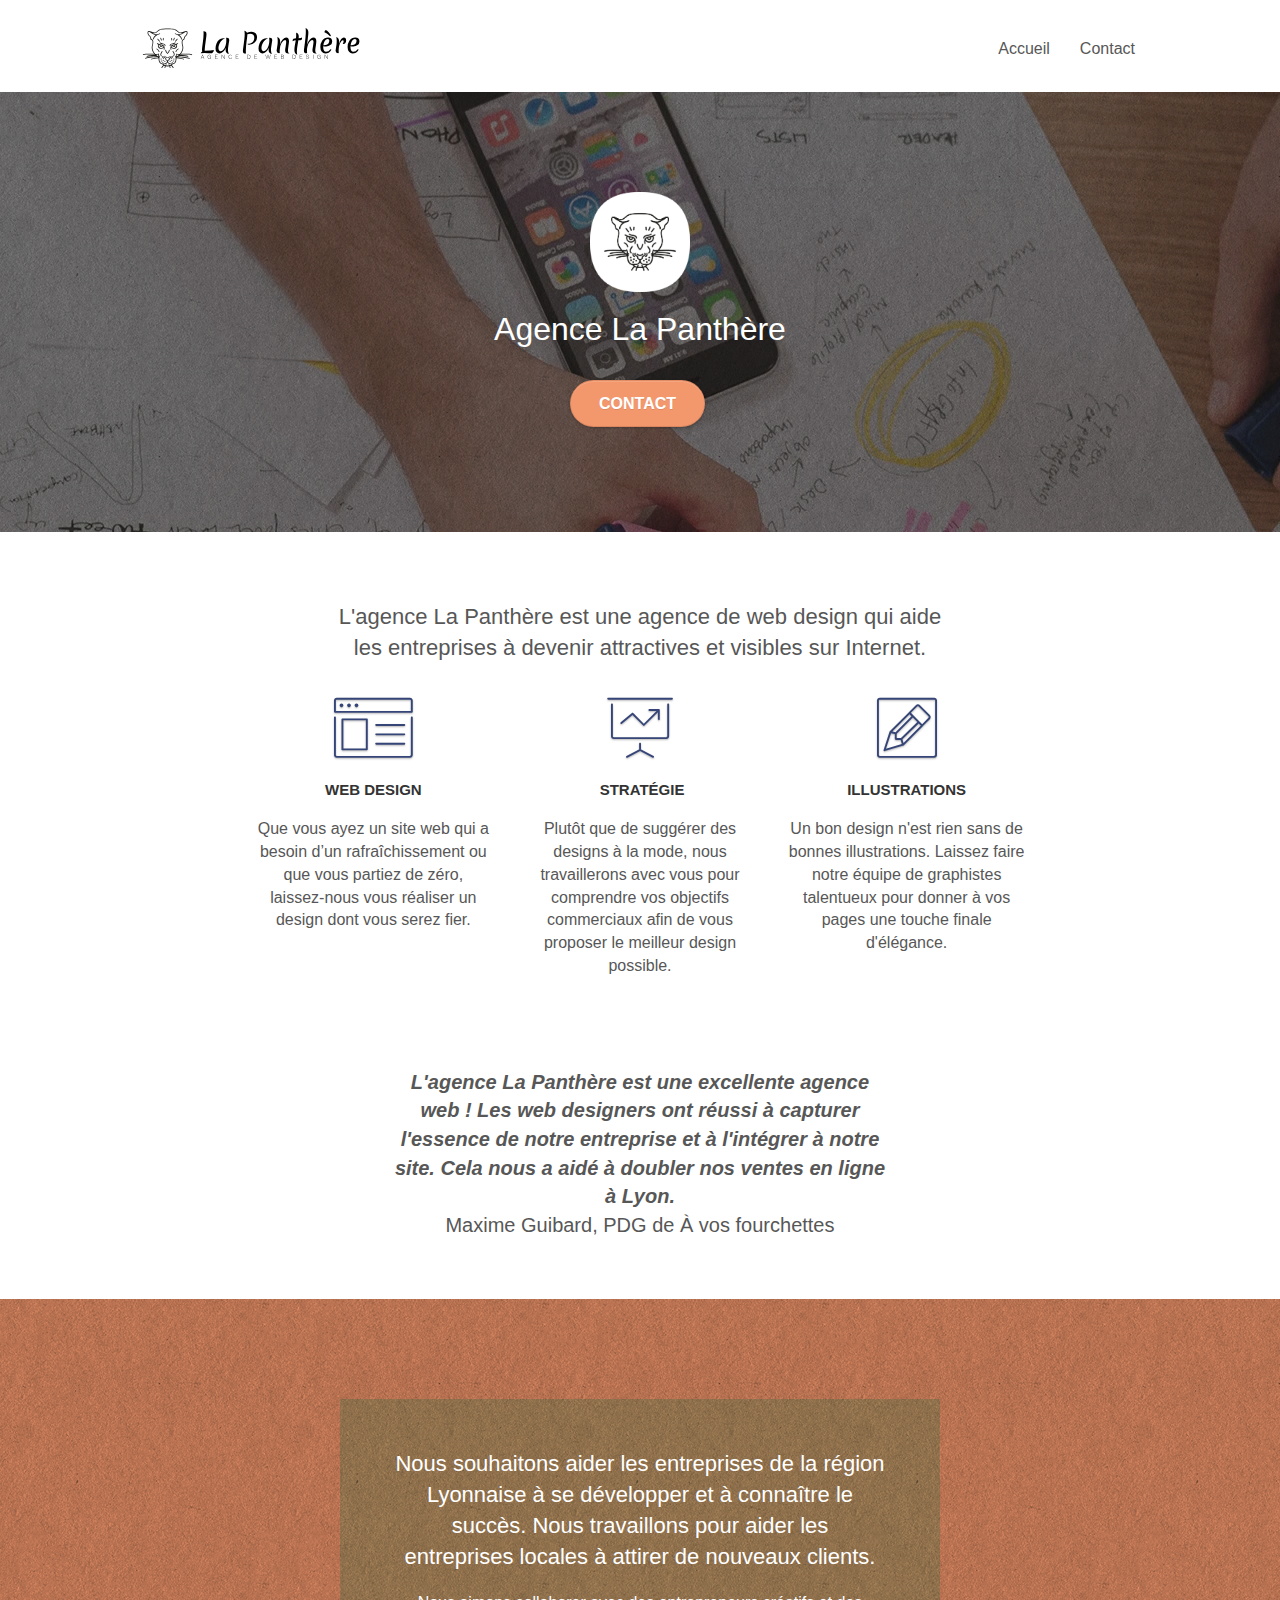
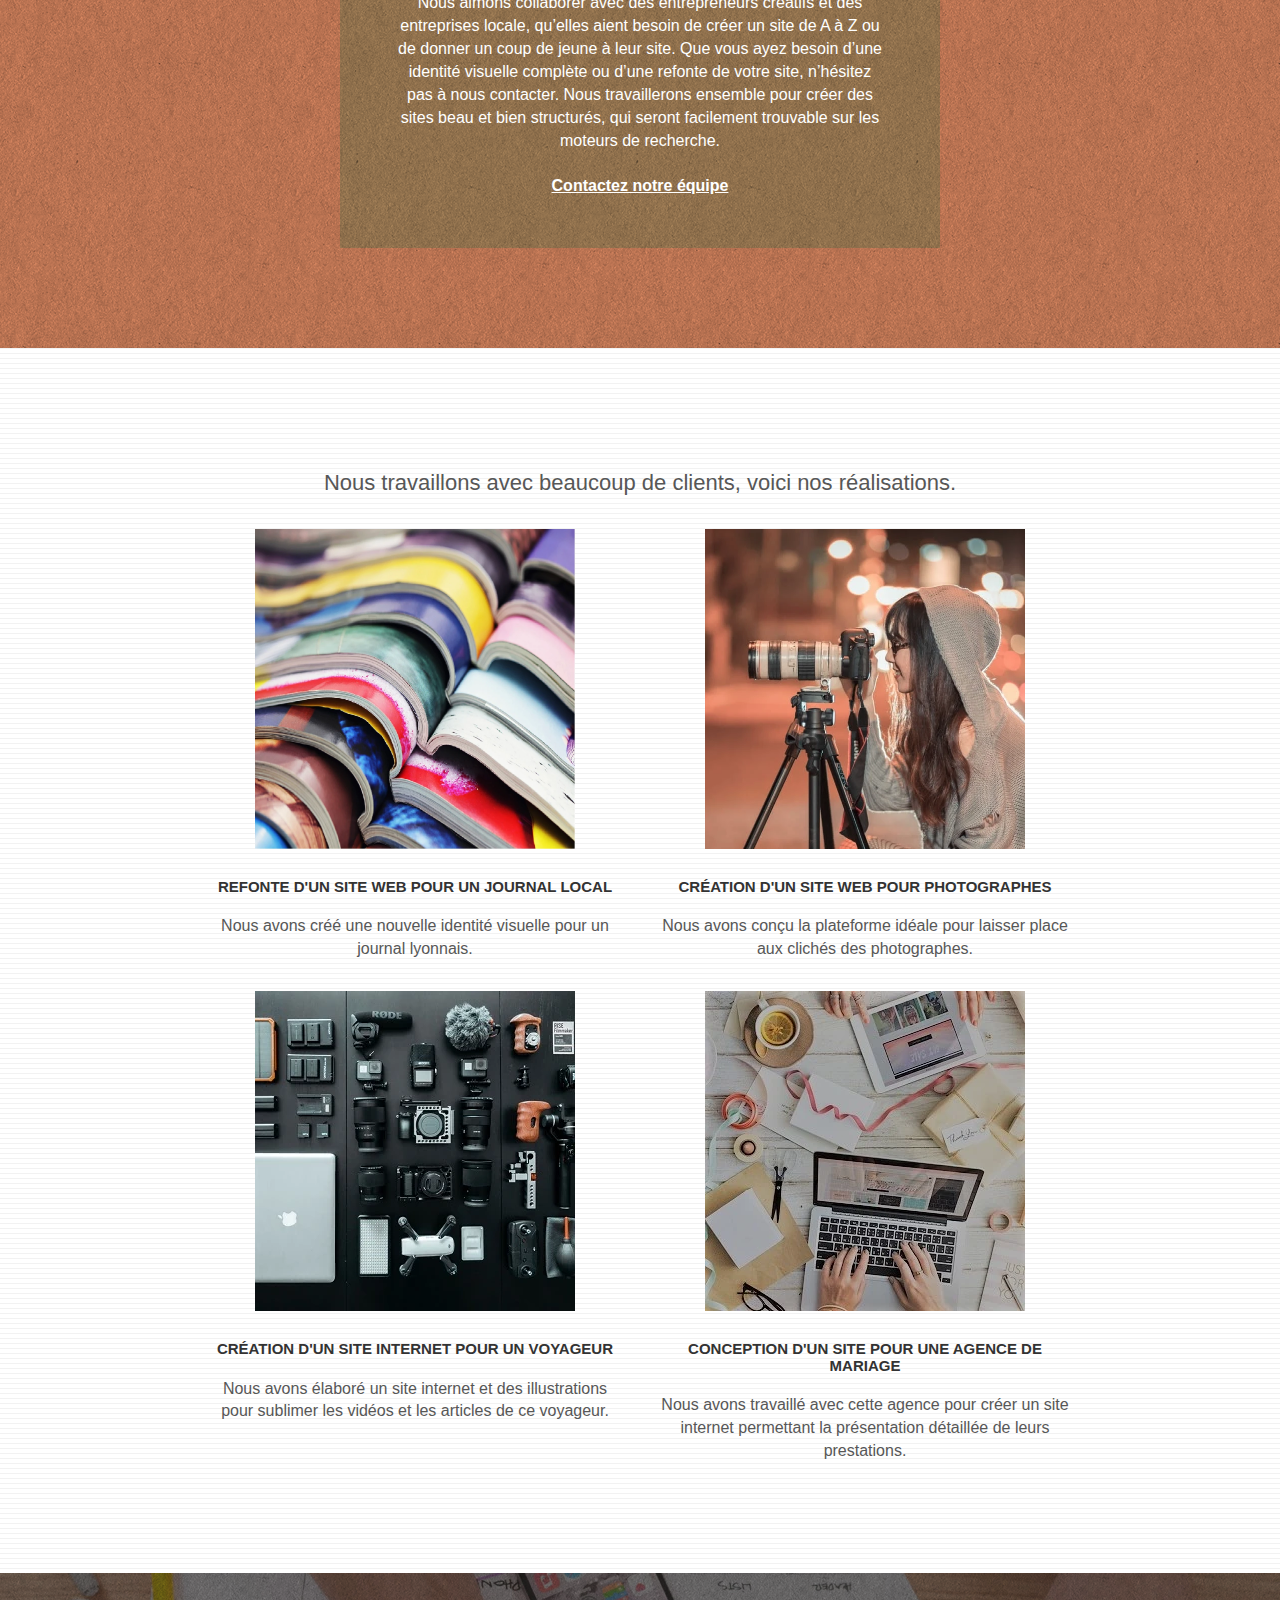
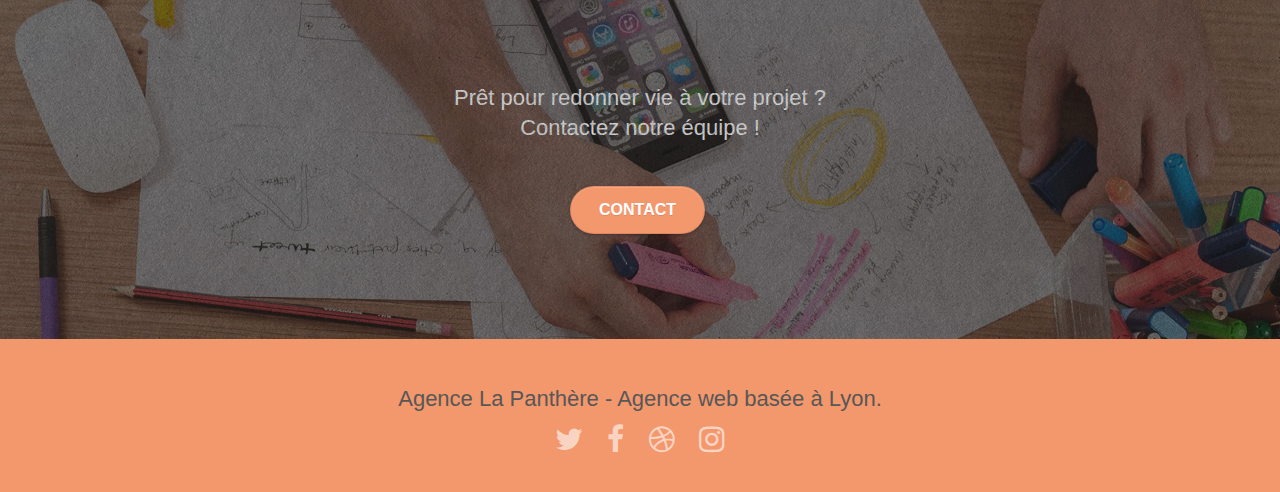
<file: fixed/index.html>
<!doctype html>
<html lang="fr">
<head>
	<meta charset="utf-8">
	<meta name="keywords" content="seo, site web, site internet, agence design lyon, illustration, strategie web">
	<meta name="description" content="L'agence La Panth&egrave;re est une agence de web design qui aide les entreprises &agrave; devenir attractives et visibles sur Internet.">
	<meta name="viewport" content="width=device-width, initial-scale=1.0, viewport-fit=cover">
	<link rel="shortcut icon" type="image/png" href="favicon.webp">

	<link rel="stylesheet" type="text/css" href="./css/bootstrap.css">
	<link rel="stylesheet" type="text/css" href="style.css">
	<link rel="stylesheet" type="text/css" href="./css/font-awesome.css">
	<link rel="stylesheet" type="text/css" href="./css/et-line.css">
	

	<script src="./js/jquery-2.1.0.js"></script>
	<script src="./js/bootstrap.js"></script>
	<script src="./js/blocs.js"></script>
	<script src="./js/jquery.touchSwipe.js" defer></script>
	<script src="./js/gmaps.js"></script>

	<title>La Panth&egrave;re</title>


	<!-- Analytics -->
	<!-- Analytics END -->

</head>
<body>
	<!-- Principal conteneur -->
	<div class="page-container">

		<!-- bloc-0 -->
		<div class="bloc bgc-white l-bloc " id="bloc-0">
			<div class="container bloc-sm">

				<nav class="navbar row">
					<div class="navbar-header">
						<a class="navbar-brand" href="index.html"><img id="nav_logo" src="img/agence-la-panthere-monochrome.svg" alt="Logo La Panthere"></a>
						<button id="nav-toggle" type="button" class="ui-navbar-toggle navbar-toggle" data-toggle="collapse" data-target=".navbar-1">
							<span class="sr-only">Toggle navigation</span><span class="icon-bar"></span><span class="icon-bar"></span><span class="icon-bar"></span>
						</button>
					</div>
					<div class="collapse navbar-collapse navbar-1 special-dropdown-nav">
						<ul class="site-navigation nav navbar-nav">
							<li>
								<a href="index.html">Accueil</a>
							</li>
							<li>
								<a href="contact.html">Contact</a>
							</li>
						</ul>
					</div>
				</nav>
			</div>
		</div>
		<!-- bloc-0 END -->

		<!-- bloc-1-presentation -->
		<div class="bloc bgc-dark-slate-blue bg-banniere d-bloc bg-t-edge bloc-bg-texture texture-paper b-parallax" id="bloc-1-hero">
			<div class="container bloc-lg">
				<div class="row tight-width-whitespace">
					<div class="col-sm-12">
						<img src="img/logo.webp" class="center-block image-resize-mode" id="logo_index" alt="Agence La Panthère, agence web paris, création logo paris" />
						<h1 class="text-center hero-bloc-text tc-white ">
							Agence La Panthère
						</h1>
						<div class="text-center">
							<a href="contact.html" class="btn btn-lg btn-clean btn-rd cta-hero btn-atomic-tangerine" id="cta-hero">Contact</a>
						</div>
					</div>
				</div>
			</div>
		</div>
		<!-- bloc-1-presentation END -->

		<!-- bloc-2-services -->
		<div class="bloc bgc-white l-bloc" id="bloc-2-services">
			<div class="container bloc-md">
				<div class="row">
					<div class="col-sm-12 text-center">
						<h2 id="main_description">L'agence La Panth&egrave;re est une agence de web design qui aide les entreprises &agrave; devenir attractives et visibles sur Internet.</h2>
					</div>
				</div>
				<div class="row voffset-lg med-width-whitespace">
					<div class="col-sm-4">
						<div class="text-center">
							<span class="et-icon-browser sm-shadow icon-dark-slate-blue icons icon-lg"></span>
						</div>
						<h3 class="mg-md text-center">
							Web design
						</h3>
						<p class="text-center ">
							Que vous ayez un site web qui a besoin d&rsquo;un rafraîchissement ou que vous partiez de zéro, laissez-nous vous réaliser un design dont vous serez fier.
						</p>
					</div>
					<div class="col-sm-4">
						<div class="text-center">
							<span class="et-icon-presentation sm-shadow icon-dark-slate-blue icons icon-lg"></span>
						</div>
						<h3 class="mg-md text-center">
							&nbsp;Stratégie
						</h3>
						<p class="text-center ">
							Plutôt que de suggérer des designs à la mode, nous travaillerons avec vous pour comprendre vos objectifs commerciaux afin de vous proposer le meilleur design possible.<br>
						</p>
					</div>
					<div class="col-sm-4">
						<div class="text-center">
							<span class="et-icon-edit sm-shadow icon-dark-slate-blue icons icon-lg"></span>
						</div>
						<h3 class="mg-md text-center">
							Illustrations
						</h3>
						<p class="text-center ">
							Un bon design n'est rien sans de bonnes illustrations. Laissez faire notre équipe de graphistes talentueux pour donner à vos pages une touche finale d'élégance.
						</p>
					</div>
				</div>
				<div class="row voffset-lg voffset">
					<div class="col-xs-12 col-md-8 col-md-offset-2 text-center">
						<p class="big_quote">L'agence La Panth&egrave;re est une excellente agence web ! Les web designers ont r&eacute;ussi &agrave; capturer l'essence de notre entreprise et &agrave; l'int&eacute;grer &agrave; notre site. Cela nous a aid&eacute; &agrave; doubler nos ventes en ligne &agrave; Lyon. <span class="big_quote_author">Maxime Guibard, PDG de &Agrave; vos fourchettes</span></p>

					</div>
				</div>
			</div>
		</div>
		<!-- bloc-2-services END -->

		<!-- bloc-3-what-i-do -->
		<div class="bloc tc-white bgc-atomic-tangerine bg-presentation d-bloc bloc-bg-texture texture-paper b-parallax" id="bloc-3-what-i-do">
			<div class="container bloc-lg">
				<div class="row tight-width-whitespace black-background">
					<div class="col-sm-12">
						<h2 class="mg-md text-center tc-white">
							Nous souhaitons aider les entreprises de la région Lyonnaise à se développer et à connaître le succès. Nous travaillons pour aider les entreprises locales à attirer de nouveaux clients.<br>
						</h2>
						<p class="text-center white">
							Nous aimons collaborer avec des entrepreneurs créatifs et des entreprises locale, qu’elles aient besoin de créer un site de A à Z ou de donner un coup de jeune à leur site. Que vous ayez besoin d’une identité visuelle complète ou d’une refonte de votre site, n’hésitez pas à nous contacter. Nous travaillerons ensemble pour créer des sites beau et bien structurés, qui seront facilement trouvable sur les moteurs de recherche. <br><br><a class="ltc-white bold-link" href="contact.html">Contactez notre équipe</a><br>
						</p>
					</div>
				</div>
			</div>
		</div>
		<!-- bloc-3-what-i-do END -->

		<!-- bloc-4-portfolio -->
		<div class="bloc bgc-white bg-lines-h2-bg bg-repeat l-bloc" id="bloc-4-portfolio">
			<div class="container bloc-lg">
				<div class="row">
					<div class="col-sm-12 text-center">
						<h2 class="big_description">Nous travaillons avec beaucoup de clients, voici nos r&eacute;alisations.</h2>
					</div>
				</div>
				<div class="row tight-width-whitespace portfolio-row">
					<div class="col-sm-6">
						<a href="#" data-lightbox="img/1.webp" data-gallery-id="gallery-1" data-caption="Refonte d'un site web pour un journal local" data-frame="snapshot-lb"><img src="img/1.webp" alt="Refonte site web journal" class=" portfolio-thumb" /></a>
						<h3 class="mg-md text-center">
							Refonte d'un site web pour un journal local
						</h3>
						<p class="text-center">
							Nous avons créé une nouvelle identité visuelle pour un journal lyonnais.
						</p>
					</div>
					<div class="col-sm-6">
						<a href="#" data-lightbox="img/2.webp" data-gallery-id="gallery-1" data-caption="Création d'un site web pour photographes" data-frame="snapshot-lb"><img src="img/2.webp" class=" portfolio-thumb" alt="Création d'un site web pour photographes" /></a>
						<h3 class="mg-md text-center">
							Création d'un site web pour photographes
						</h3>
						<p class="text-center">
							Nous avons conçu la plateforme idéale pour laisser place aux clichés des photographes.
						</p>
					</div>
				</div>
				<div class="row tight-width-whitespace portfolio-row">
					<div class="col-sm-6">
						<a href="#" data-lightbox="img/3.webp" data-gallery-id="gallery-1" data-caption="Création d'un site internet pour un voyageur" data-frame="snapshot-lb"><img src="img/3.webp" class=" portfolio-thumb" alt="Création d'un site web pour voyageur"/></a>
						<h3 class="mg-md text-center">
							Création d'un site internet pour un voyageur
						</h3>
						<p class="text-center">
							Nous avons élaboré un site internet et des illustrations pour sublimer les vidéos et les articles de ce voyageur.
						</p>
					</div>
					<div class="col-sm-6">
						<a href="#" data-lightbox="img/4.webp" data-gallery-id="gallery-1" data-caption="Conception d'un site pour une agence de mariage" data-frame="snapshot-lb"><img src="img/4.webp" class=" portfolio-thumb" alt="Création d'un site web pour agence de mariage" /></a>
						<h3 class="mg-md text-center">
							Conception d'un site pour une agence de mariage
						</h3>
						<p class="text-center">
							Nous avons travaillé avec cette agence pour créer un site internet permettant la présentation détaillée de leurs prestations.
						</p>
					</div>
				</div>
			</div>
		</div>
		<!-- bloc-4-portfolio END -->

		<!-- bloc-5-cta -->
		<div class="bloc bgc-dark-slate-blue bg-banniere d-bloc bloc-bg-texture texture-paper" id="bloc-5-cta">
			<div class="container bloc-lg">
				<div class="row">
					<h2 class="mg-md text-center tc-white">
						Prêt pour redonner vie à votre projet ?<br>Contactez notre équipe !
					</h2>
					<div class="col-sm-12 text-center">
						<a href="contact.html" class="btn btn-atomic-tangerine btn-clean btn-rd btn-lg cta-hero">Contact</a>
					</div>
				</div>
			</div>
		</div>
		<!-- bloc-5-cta END -->


		<footer class="bgc-atomic-tangerine">
			<h2>Agence La Panthère - Agence web basée à Lyon.</h2>
			<p>

				<a class="social" href="index.html"><span class="fa fa-twitter icon-md"></span></a>
				<a class="social" href="index.html"><span class="fa fa-facebook icon-md"></span></a>
				<a class="social" href="index.html"><span class="fa fa-dribbble icon-md"></span></a>
				<a class="social" href="index.html"><span class="fa fa-instagram icon-md"></span></a>
			</p>
		</footer>

	</div>
	<!-- Principal conteneur END -->


</body>
</html>
</file>
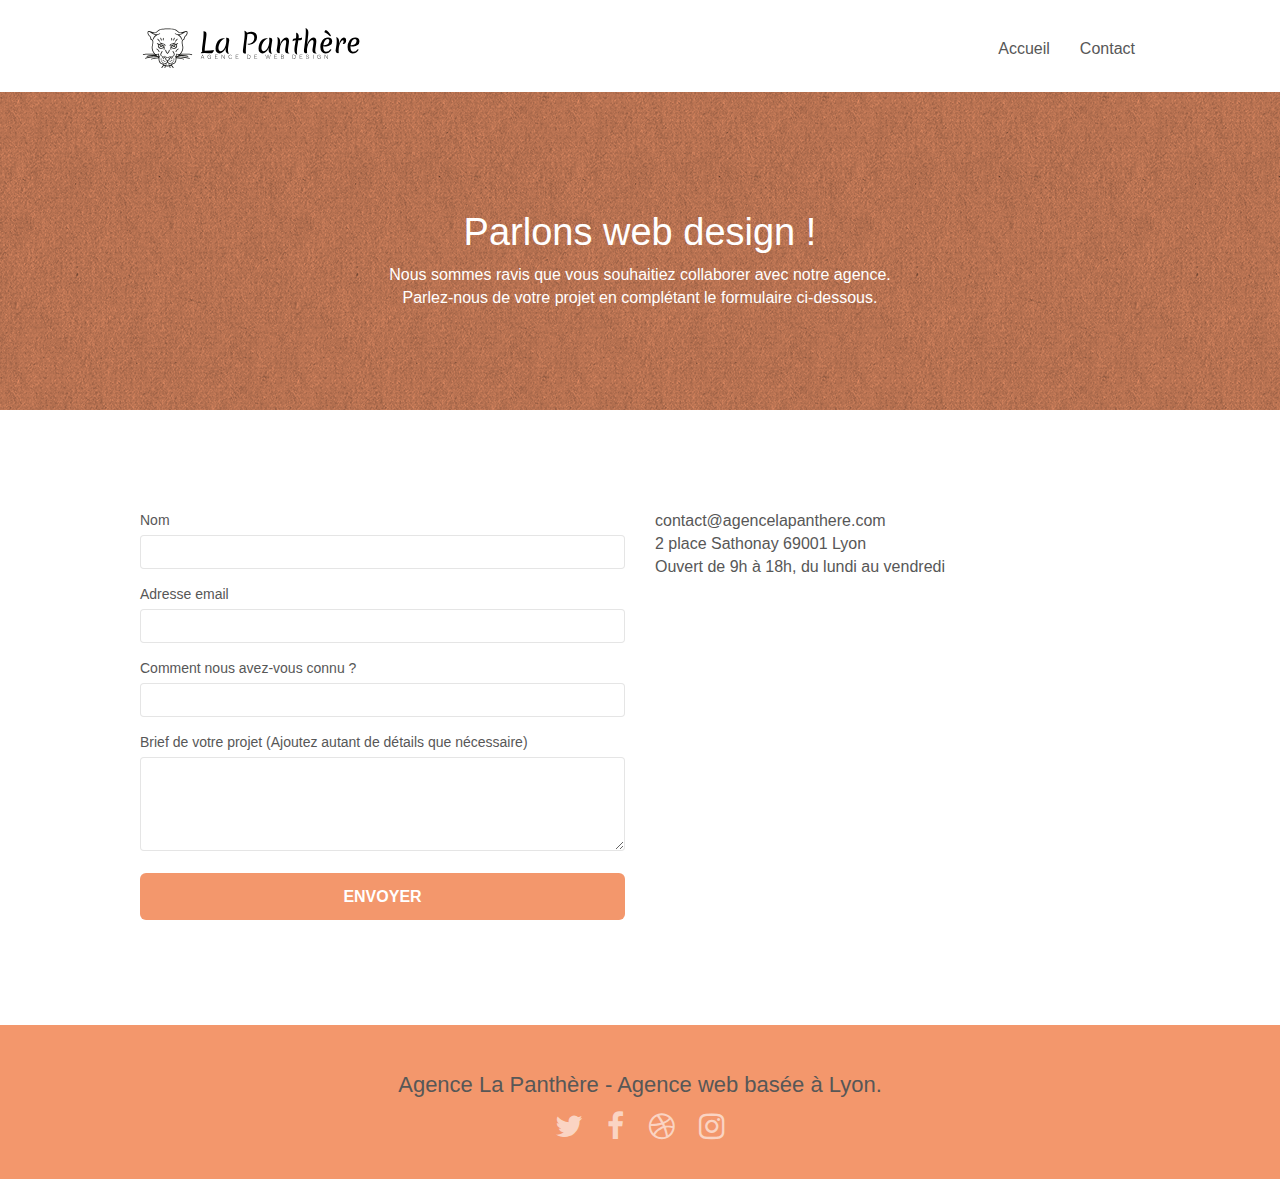
<file: fixed/contact.html>
<!doctype html>
<html lang="fr">
<head>
    <meta charset="utf-8">
    <meta name="keywords" content="seo, site web, site internet, agence design lyon, illustration, strategie web">
    <meta name="description" content="L'agence La Panth&egrave;re est une agence de web design qui aide les entreprises &agrave; devenir attractives et visibles sur Internet.">
    <meta name="viewport" content="width=device-width, initial-scale=1.0, viewport-fit=cover">
    <link rel="shortcut icon" type="image/png" href="favicon.webp">
    
	<link rel="stylesheet" type="text/css" href="./css/bootstrap.css">
	<link rel="stylesheet" type="text/css" href="style.css">
	<link rel="stylesheet" type="text/css" href="./css/font-awesome.css">
	<link rel="stylesheet" type="text/css" href="./css/et-line.css">
	
    
	<script src="./js/jquery-2.1.0.js"></script>
	<script src="./js/bootstrap.js"></script>
	<script src="./js/blocs.js"></script>
	<script src="./js/jqBootstrapValidation.js"></script>
	<script src="./js/formHandler.js"></script>
    <title>Contact - La Panth&egrave;re</title>

    
<!-- Analytics -->
 
<!-- Analytics END -->
    
</head>
<body>
<!-- Principal conteneur -->
<div class="page-container">
    
<!-- bloc-0 -->
<div class="bloc bgc-white l-bloc " id="bloc-0">
	<div class="container bloc-sm">
		<nav class="navbar row">
			<div class="navbar-header">
				<a class="navbar-brand" href="index.html"><img id="nav_logo" src="img/agence-la-panthere-monochrome.svg" alt="Logo La Panthere"></a>
				<button id="nav-toggle" type="button" class="ui-navbar-toggle navbar-toggle" data-toggle="collapse" data-target=".navbar-1">
					<span class="sr-only">Toggle navigation</span><span class="icon-bar"></span><span class="icon-bar"></span><span class="icon-bar"></span>
				</button>
			</div>
			<div class="collapse navbar-collapse navbar-1 special-dropdown-nav">
				<ul class="site-navigation nav navbar-nav">
					<li>
						<a href="index.html">Accueil</a>
					</li>
					<li>
						<a href="page2.html">Contact</a>
					</li>
				</ul>
			</div>
		</nav>
	</div>
</div>
<!-- bloc-0 END -->

<!-- bloc-6 -->
<div class="bloc bg-dots-bg bg-repeat bgc-atomic-tangerine d-bloc bloc-bg-texture texture-paper" id="bloc-6">
	<div class="container bloc-lg">
		<div class="row">
			<div class="col-sm-12">
				<h1 class="text-center hero-bloc-text tc-white">
					Parlons web design !
				</h1>
				<p class="text-center mg-lg tc-white tight-width-whitespace">
					Nous sommes ravis que vous souhaitiez collaborer avec notre agence.<br>
					Parlez-nous de votre projet en complétant le formulaire ci-dessous.
				</p>
			</div>
		</div>
	</div>
</div>
<!-- bloc-6 END -->

<!-- bloc-7 -->
<div class="bloc bgc-white l-bloc" id="bloc-7">
	<div class="container bloc-lg">
		<div class="row">
			<div class="col-sm-6">
				<form id="form_1" novalidate success-msg="Your message has been sent." fail-msg="Sorry it seems that our mail server is not responding, Sorry for the inconvenience!">
					<div class="form-group">
						<label for="name">
							Nom
						</label>
						<input id="name" class="form-control" required />
					</div>
					<div class="form-group">
						<label for="email">
							Adresse email
						</label>
						<input id="email" class="form-control" type="email" required />
					</div>
					<div class="form-group">
						<label for="input_504">
							Comment nous avez-vous connu ?
						</label>
						<input class="form-control" required id="input_504" />
					</div>
					<div class="form-group">
						<label for="message">
							Brief de votre projet (Ajoutez autant de détails que nécessaire)<br>
						</label><textarea id="message" class="form-control" rows="4" cols="50" required></textarea>
					</div> 
					<button class="bloc-button btn btn-lg btn-block cta-hero btn-atomic-tangerine" type="submit">
						Envoyer
					</button>
				</form>
			</div>
			<div class="col-sm-6">
				<p>
					contact@agencelapanthere.com<br>2 place Sathonay 69001 Lyon<br>Ouvert de 9h à 18h, du lundi au vendredi<br>
				</p>
			</div>
		</div>
	</div>
</div>
<!-- bloc-7 END -->

<!-- ScrollToTop Button -->
<a class="bloc-button btn btn-d scrollToTop" onclick="scrollToTarget('1')"><span class="fa fa-chevron-up"></span></a>
<!-- ScrollToTop Button END-->


<footer class="bgc-atomic-tangerine">
	<h2>Agence La Panthère - Agence web basée à Lyon.</h2>
	<p>
		<a class="social" href="https://twitter.com/404"><span class="fa fa-twitter icon-md"></span></a>
		<a class="social" href="https://facebook.com/404"><span class="fa fa-facebook icon-md"></span></a>
		<a class="social" href="https://dribble.com/404"><span class="fa fa-dribbble icon-md"></span></a>
		<a class="social" href="https://instagram.com/404"><span class="fa fa-instagram icon-md"></span></a>
	</p>
</footer>
</div>
<!-- Principal conteneur END -->
    

</body>
</html>
</file>
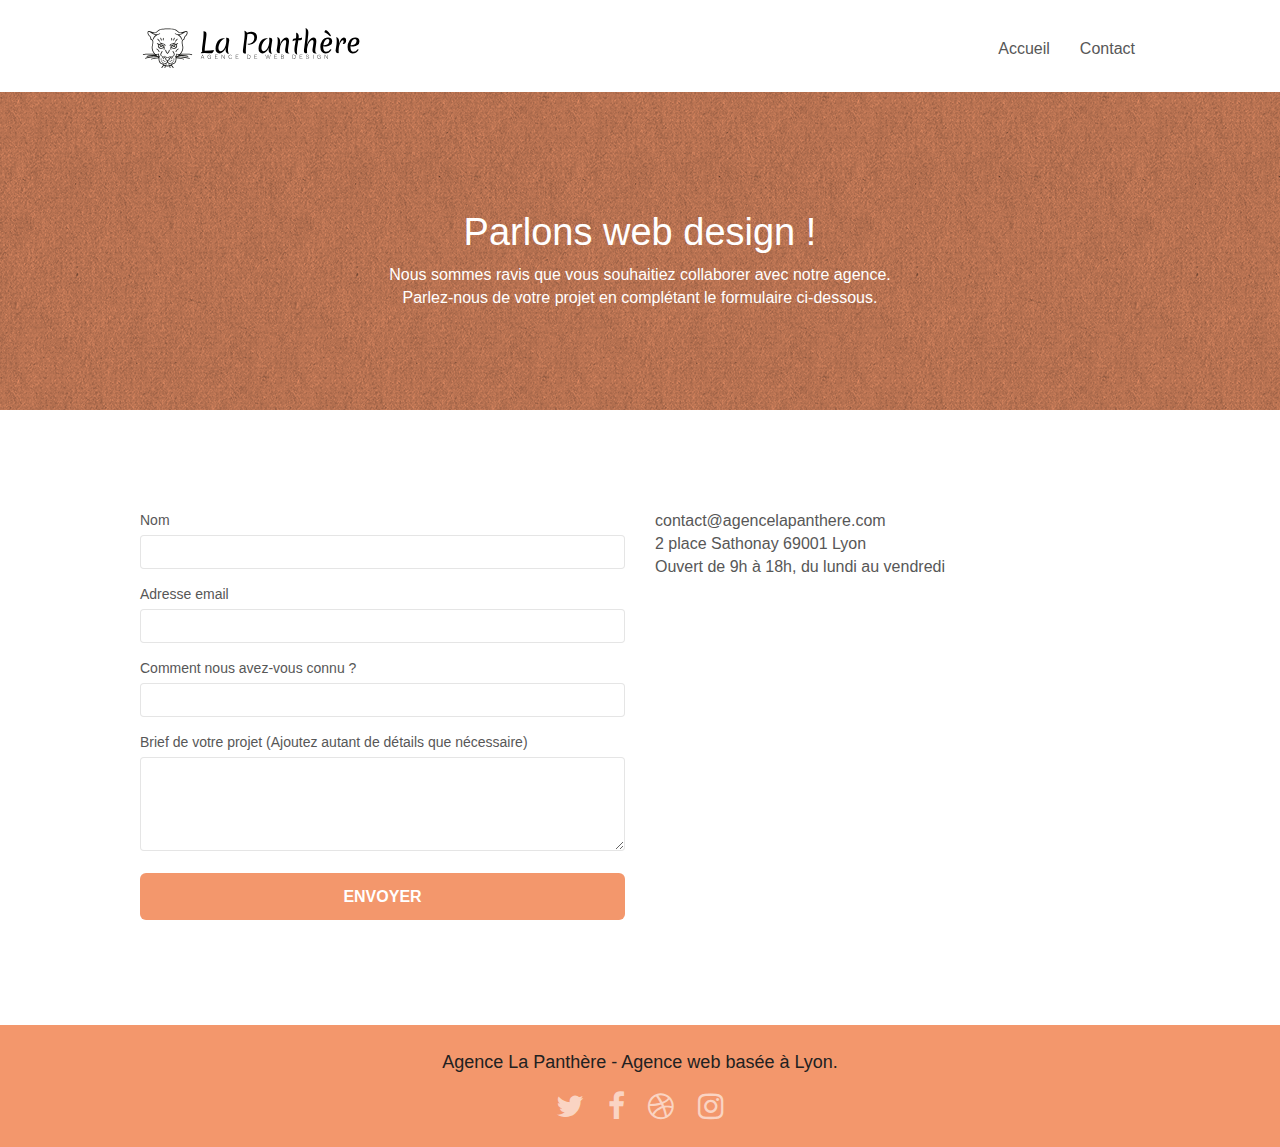
<file: fixed/page2.html>
<!doctype html>
<html lang="fr">
<head>
    <meta charset="utf-8">
    <meta name="keywords" content="">
    <meta name="description" content="">
    <meta name="viewport" content="width=device-width, initial-scale=1.0, viewport-fit=cover">
    <link rel="shortcut icon" type="image/png" href="favicon.jpg">
    
	<link rel="stylesheet" type="text/css" href="./css/bootstrap.css">
	<link rel="stylesheet" type="text/css" href="style.css">
	<link rel="stylesheet" type="text/css" href="./css/font-awesome.css">
	<link rel="stylesheet" type="text/css" href="./css/et-line.css">
	
    
	<script src="./js/jquery-2.1.0.js"></script>
	<script src="./js/bootstrap.js"></script>
	<script src="./js/blocs.js"></script>
	<script src="./js/jqBootstrapValidation.js"></script>
	<script src="./js/formHandler.js"></script>
    <title>Contact - La Panth&egrave;re</title>

    
<!-- Analytics -->
 
<!-- Analytics END -->
    
</head>
<body>
<!-- Principal conteneur -->
<div class="page-container">
    
<!-- bloc-0 -->
<div class="bloc bgc-white l-bloc " id="bloc-0">
	<div class="container bloc-sm">
		<nav class="navbar row">
			<div class="navbar-header">
				<a class="navbar-brand" href="index.html"><img id="nav_logo" src="img/agence-la-panthere-monochrome.svg" alt="Logo La Panthere"></a>
				<button id="nav-toggle" type="button" class="ui-navbar-toggle navbar-toggle" data-toggle="collapse" data-target=".navbar-1">
					<span class="sr-only">Toggle navigation</span><span class="icon-bar"></span><span class="icon-bar"></span><span class="icon-bar"></span>
				</button>
			</div>
			<div class="collapse navbar-collapse navbar-1 special-dropdown-nav">
				<ul class="site-navigation nav navbar-nav">
					<li>
						<a href="index.html">Accueil</a>
					</li>
					<li>
						<a href="page2.html">Contact</a>
					</li>
				</ul>
			</div>
		</nav>
	</div>
</div>
<!-- bloc-0 END -->

<!-- bloc-6 -->
<div class="bloc bg-dots-bg bg-repeat bgc-atomic-tangerine d-bloc bloc-bg-texture texture-paper" id="bloc-6">
	<div class="container bloc-lg">
		<div class="row">
			<div class="col-sm-12">
				<h1 class="text-center hero-bloc-text tc-white">
					Parlons web design !
				</h1>
				<p class="text-center mg-lg tc-white tight-width-whitespace">
					Nous sommes ravis que vous souhaitiez collaborer avec notre agence.<br>
					Parlez-nous de votre projet en complétant le formulaire ci-dessous.
				</p>
			</div>
		</div>
	</div>
</div>
<!-- bloc-6 END -->

<!-- bloc-7 -->
<div class="bloc bgc-white l-bloc" id="bloc-7">
	<div class="container bloc-lg">
		<div class="row">
			<div class="col-sm-6">
				<form id="form_1" novalidate success-msg="Your message has been sent." fail-msg="Sorry it seems that our mail server is not responding, Sorry for the inconvenience!">
					<div class="form-group">
						<label>
							Nom
						</label>
						<input id="name" class="form-control" required />
					</div>
					<div class="form-group">
						<label>
							Adresse email
						</label>
						<input id="email" class="form-control" type="email" required />
					</div>
					<div class="form-group">
						<label>
							Comment nous avez-vous connu ?
						</label>
						<input class="form-control" type="email" required id="input_504" />
					</div>
					<div class="form-group">
						<label>
							Brief de votre projet (Ajoutez autant de détails que nécessaire)<br>
						</label><textarea id="message" class="form-control" rows="4" cols="50" required></textarea>
					</div> 
					<button class="bloc-button btn btn-lg btn-block cta-hero btn-atomic-tangerine" type="submit">
						Envoyer
					</button>
				</form>
			</div>
			<div class="col-sm-6">
				<p>
					contact@agencelapanthere.com<br>2 place Sathonay 69001 Lyon<br>Ouvert de 9h à 18h, du lundi au vendredi<br>
				</p>
			</div>
		</div>
	</div>
</div>
<!-- bloc-7 END -->

<!-- ScrollToTop Button -->
<a class="bloc-button btn btn-d scrollToTop" onclick="scrollToTarget('1')"><span class="fa fa-chevron-up"></span></a>
<!-- ScrollToTop Button END-->


<footer class="bgc-atomic-tangerine">
	<header>Agence La Panthère - Agence web basée à Lyon.</header>

	<article>
		
		<a class="social" href="index.html"><span class="fa fa-twitter icon-md"></span></a>
		<a class="social" href="index.html"><span class="fa fa-facebook icon-md"></span></a>
		<a class="social" href="index.html"><span class="fa fa-dribbble icon-md"></span></a>
		<a class="social" href="index.html"><span class="fa fa-instagram icon-md"></span></a>
	</article>
</footer>
</div>
<!-- Principal conteneur END -->
    

</body>
</html>
</file>
<file: fixed/style.css>
body {
    margin: 0;
    padding: 0;
    background: #FFF;
    overflow-x: hidden;
    -webkit-font-smoothing: antialiased;
    -moz-osx-font-smoothing: grayscale;
}

a,
button {
    transition: all .3s ease-in-out;
}

a:hover {
    text-decoration: none;
    cursor: pointer;
}
#main_description {
     font-size: 22px;
     font-weight: 400;
     max-width: 630px;
     margin-left: auto;
     margin-right: auto;
}
.big_quote {
    display: block;
    width: 75%;
    margin-left: auto;
    margin-right: auto;
    font-size: 20px;
    font-style: italic;
    font-weight: bold;
}
.big_quote_author {
    font-style: normal;
    font-weight: normal;
    display: block;
}
.big_description {
    display: block;
    width: 75%;
    margin-left: auto;
    margin-right: auto;
}
#nav_logo {
    width: 220px;
    height: 40px;
}

#logo_index {
    width: 100px;
    height: 100px;
}
footer {
    color:#212121;
    text-align: center;
    padding-top: 25px;
    padding-bottom: 25px;
}
footer header{
    font-size: 18px;
    margin-bottom: 15px;
}
.social {
    margin: 0px 10px 0px 10px;
    color: rgba(255, 255, 255, 0.6) !important;
}
.social:hover {
    color: rgba(255, 255, 255, 1) !important;
}


#page-loading-blocs-notifaction {
    position: fixed;
    top: 0;
    bottom: 0;
    width: 100%;
    z-index: 100000;
    background: #FFFFFF url("img/pageload-spinner.gif") no-repeat center center;
}

.bloc {
    width: 100%;
    clear: both;
    background: 50% 50% no-repeat;
    padding: 0 50px;
    -webkit-background-size: cover;
    -moz-background-size: cover;
    -o-background-size: cover;
    background-size: cover;
    position: relative;
}

.bloc .container {
    padding-left: 0;
    padding-right: 0;
}

.bloc-lg {
    padding: 100px 50px;
}

.bloc-md {
    padding: 50px;
}

.bloc-sm {
    padding: 20px 50px;
}

.bg-center,
.bg-l-edge,
.bg-r-edge,
.bg-t-edge,
.bg-b-edge,
.bg-tl-edge,
.bg-bl-edge,
.bg-tr-edge,
.bg-br-edge,
.bg-repeat {
    -webkit-background-size: auto!important;
    -moz-background-size: auto!important;
    -o-background-size: auto!important;
    background-size: auto!important;
}

.bg-repeat {
    background: repeat;
}

.bg-t-edge {
    background: top no-repeat;
}

.bloc-bg-texture::before {
    content: "";
    background-size: 2px 2px;
    position: absolute;
    top: 0;
    bottom: 0;
    left: 0;
    right: 0;
}

.texture-paper::before {
    background: url("img/texture-paper.webp");
    background-size: 280px 280px;
}

.b-parallax {
    background-attachment: fixed;
}

.d-bloc {
    color: rgba(255, 255, 255, .7);
}

.d-bloc button:hover {
    color: rgba(255, 255, 255, .9);
}

.d-bloc .icon-round,
.d-bloc .icon-square,
.d-bloc .icon-rounded,
.d-bloc .icon-semi-rounded-a,
.d-bloc .icon-semi-rounded-b {
    border-color: rgba(255, 255, 255, .9);
}

.d-bloc .divider-h span {
    border-color: rgba(255, 255, 255, .2);
}

.d-bloc .a-btn,
.d-bloc .navbar a,
.d-bloc .navbar-brand,
.d-bloc a .icon-sm,
.d-bloc a .icon-md,
.d-bloc a .icon-lg,
.d-bloc a .icon-xl,
.d-bloc h1 a,
.d-bloc h2 a,
.d-bloc h3 a,
.d-bloc h4 a,
.d-bloc h5 a,
.d-bloc h6 a,
.d-bloc p a {
    color: rgba(255, 255, 255, .6);
}

.d-bloc .a-btn:hover,
.d-bloc .navbar a:hover,
.d-bloc .navbar-brand:hover,
.d-bloc a:hover .icon-sm,
.d-bloc a:hover .icon-md,
.d-bloc a:hover .icon-lg,
.d-bloc a:hover .icon-xl,
.d-bloc h1 a:hover,
.d-bloc h2 a:hover,
.d-bloc h3 a:hover,
.d-bloc h4 a:hover,
.d-bloc h5 a:hover,
.d-bloc h6 a:hover,
.d-bloc p a:hover {
    color: rgba(255, 255, 255, 1);
}

.d-bloc .navbar-toggle .icon-bar {
    background: rgba(255, 255, 255, 1);
}

.d-bloc .btn-wire,
.d-bloc .btn-wire:hover {
    color: rgba(255, 255, 255, 1);
    border-color: rgba(255, 255, 255, 1);
}

.d-bloc .panel {
    color: rgba(0, 0, 0, .5);
}

.d-bloc .panel button:hover {
    color: rgba(0, 0, 0, .7);
}

.d-bloc .panel icon {
    border-color: rgba(0, 0, 0, .7);
}

.d-bloc .panel .divider-h span {
    border-color: rgba(0, 0, 0, .1);
}

.d-bloc .panel .a-btn {
    color: rgba(0, 0, 0, .6);
}

.d-bloc .panel .a-btn:hover {
    color: rgba(0, 0, 0, 1);
}

.d-bloc .panel .btn-wire,
.d-bloc .panel .btn-wire:hover {
    color: rgba(0, 0, 0, .7);
    border-color: rgba(0, 0, 0, .3);
}

.d-bloc .panel,
.l-bloc {
    color: #595959;
}

.d-bloc .panel button:hover,
.l-bloc button:hover {
    color: rgba(0, 0, 0, .7);
}

.l-bloc .icon-round,
.l-bloc .icon-square,
.l-bloc .icon-rounded,
.l-bloc .icon-semi-rounded-a,
.l-bloc .icon-semi-rounded-b {
    border-color: rgba(0, 0, 0, .7);
}

.d-bloc .panel .divider-h span,
.l-bloc .divider-h span {
    border-color: rgba(0, 0, 0, .1);
}

.d-bloc .panel .a-btn,
.l-bloc .a-btn,
.l-bloc .navbar a,
.l-bloc .navbar-brand,
.l-bloc a .icon-sm,
.l-bloc a .icon-md,
.l-bloc a .icon-lg,
.l-bloc a .icon-xl,
.l-bloc h1 a,
.l-bloc h2 a,
.l-bloc h3 a,
.l-bloc h4 a,
.l-bloc h5 a,
.l-bloc h6 a,
.l-bloc p a {
    color: rgba(0, 0, 0, .6);
}

.d-bloc .panel .a-btn:hover,
.l-bloc .a-btn:hover,
.l-bloc .navbar a:hover,
.l-bloc .navbar-brand:hover,
.l-bloc a:hover .icon-sm,
.l-bloc a:hover .icon-md,
.l-bloc a:hover .icon-lg,
.l-bloc a:hover .icon-xl,
.l-bloc h1 a:hover,
.l-bloc h2 a:hover,
.l-bloc h3 a:hover,
.l-bloc h4 a:hover,
.l-bloc h5 a:hover,
.l-bloc h6 a:hover,
.l-bloc p a:hover {
    color: rgba(0, 0, 0, 1);
}

.l-bloc .navbar-toggle .icon-bar {
    color: rgba(0, 0, 0, .6);
}

.d-bloc .panel .btn-wire,
.d-bloc .panel .btn-wire:hover,
.l-bloc .btn-wire,
.l-bloc .btn-wire:hover {
    color: rgba(0, 0, 0, .7);
    border-color: rgba(0, 0, 0, .3);
}

.voffset {
    margin-top: 30px;
}

.voffset-lg {
    margin-top: 80px;
}

.row-no-gutters {
    margin-right: 0;
    margin-left: 0;
}

.row.row-no-gutters > [class^="col-"],
.row.row-no-gutters > [class*=" col-"] {
    padding-right: 0;
    padding-left: 0;
}

#bloc-1-hero h1 {
    font-size: 32px;
}

.navbar {
    margin-bottom: 0;
    z-index: 1;
}

.navbar-brand {
    height: auto;
    padding: 3px 15px;
    font-size: 25px;
    font-weight: normal;
    font-weight: 600;
    line-height: 44px;
}

.navbar-brand img {
    max-height: 200px;
    margin: 0 5px 0 0;
    display: inline;
}

.navbar-brand img[src$=svg] {
    min-width: 100px;
}

.nav-center .navbar-brand img {
    margin: 0;
}

.navbar .nav {
    padding-top: 2px;
    margin-right: -16px;
    float: right;
    z-index: 1;
}

.nav > li {
    float: left;
    margin-top: 4px;
    font-size: 16px;
}

.navbar-nav .open .dropdown-menu > li > a {
    text-align: inherit;
}

.nav > li a:hover,
.nav > li a:focus {
    background: transparent;
}

.navbar-toggle {
    margin: 10px 10px 0 0;
    border: 0px;
}

.navbar-toggle:hover {
    background: transparent!important;
}

.navbar-toggle .icon-bar {
    background-color: rgba(0, 0, 0, .5);
    width: 26px;
}

.nav-invert .navbar .nav {
    float: left;
}

.nav-invert .navbar-header,
.nav-invert .navbar-brand {
    float: right;
    position: relative;
    z-index: 2;
}

@media (min-width: 768px) {
    .site-navigation {
        position: absolute;
        top: 50%;
        right: 20px;
        transform: translate(0, -50%);
        -webkit-transform: translateY(-50%);
    }
    .nav > li .dropdown-menu a,
    .nav > li .dropdown-menu a:hover {
        color: #484848;
    }
    .nav-invert .site-navigation {
        left: 0;
        right: 0;
    }
    .nav-center {
        text-align: center;
    }
    .nav-center .navbar-header {
        width: 100%;
    }
    .nav-center .navbar-header,
    .nav-center .navbar-brand,
    .nav-center .nav > li {
        float: none;
        display: inline-block;
    }
    .nav-center .site-navigation {
        position: relative;
        width: 100%;
        right: 0;
        margin-right: 0px;
        margin-top: 20px;
    }
    .nav-center.mini-nav .navbar-toggle {
        float: none;
        margin: 10px auto 0;
    }
}

.nav > li > .dropdown a {
    background: none!important;
    display: block;
    padding: 14px 15px;
}

nav .caret {
    margin: 0 5px;
}

.dropdown-menu .dropdown-menu {
    top: -8px;
    left: 100%;
}

.dropdown-menu .dropmenu-flow-right {
    top: 100%;
    left: 0;
    margin-left: -1px;
    border-top-left-radius: 0;
    border-top-right-radius: 0;
}

.dropdown-menu .dropdown span {
    border: 4px solid black;
    border-top-color: transparent;
    border-right-color: transparent;
    border-bottom-color: transparent;
    margin: 6px -5px 0 0!important;
    float: right;
}

.mg-md {
    margin-top: 10px;
    margin-bottom: 20px;
}

.mg-lg {
    margin-top: 10px;
    margin-bottom: 40px;
}

.btn {
    margin: 0 5px 5px 0;
}

.btn.pull-right {
    margin: 0 0 5px 5px;
}

.btn-d,
.btn-d:hover,
.btn-d:focus {
    color: #FFF;
    background: rgba(0, 0, 0, .3);
}

button {
    outline: none!important;
}

.btn-rd {
    border-radius: 40px;
}

.btn-clean {
    border: 1px solid rgba(0, 0, 0, .08);
    border-bottom-color: rgba(0, 0, 0, .1);
    text-shadow: 0 1px 0 rgba(0, 0, 1, .1);
    box-shadow: 0 1px 3px rgba(0, 0, 1, .25), inset 0 1px 0 0 rgba(255, 255, 255, .15);
}

.icon-md {
    font-size: 30px!important;
}

.icon-lg {
    font-size: 60px!important;
}

.sm-shadow {
    text-shadow: 0 1px 2px rgba(0, 0, 0, .3);
}

.panel-sq,
.panel-sq .panel-heading,
.panel-sq .panel-footer {
    border-radius: 0;
}

.panel-rd {
    border-radius: 30px;
}

.panel-rd .panel-heading {
    border-radius: 29px 29px 0 0;
}

.panel-rd .panel-footer {
    border-radius: 0 0 29px 29px;
}

.form-control {
    border-color: rgba(0, 0, 0, .1);
    box-shadow: none;
}

.scrollToTop {
    width: 40px;
    height: 40px;
    position: fixed;
    bottom: 20px;
    right: 20px;
    opacity: 0;
    z-index: 500;
    transition: all .3s ease-in-out;
}

.scrollToTop span {
    margin-top: 6px;
}

.showScrollTop {
    font-size: 14px;
    opacity: 1;
}

a[data-lightbox] {
    position: relative;
    display: block;
    text-align: center;
}

a[data-lightbox]:hover::before {
    content: "+";
    font-family: "HelveticaNeue-Light", "Helvetica Neue Light", "Helvetica Neue", Helvetica, Arial;
    font-size: 32px;
    width: 50px;
    height: 50px;
    margin-left: -25px;
    border-radius: 50%;
    background: rgba(0, 0, 0, .6);
    color: #FFF;
    font-weight: 100;
    z-index: 1;
    position: absolute;
    top: 50%;
    left:50%;
    transform: translateY(-50%);
    -webkit-transform: translateY(-50%);
}

a[data-lightbox]:hover img {
    opacity: 0.6;
    -webkit-animation-fill-mode: none;
    animation-fill-mode: none;
}

#lightbox-modal {
    display: flex;
    align-items: center;
}

#lightbox-modal .modal-dialog {
    width: 90%;
    max-width: 900px;
    margin: 0 auto 0;
}

#lightbox-modal .modal-dialog img {
    max-height: 90vh;
    margin: 0 auto;
}

.lightbox-caption {
    padding: 20px;
    color: #FFF;
    background: rgba(0, 0, 0, .5);
    position: absolute;
    left: 15px;
    right: 15px;
    bottom: 5px;
}

.close-lightbox {
    color: #FFF;
    font-size: 30px;
    position: absolute;
    top: 20px;
    right: 20px;
    z-index: 20;
    background: rgba(0, 0, 0, .5);
    border: none;
    line-height: 30px;
    padding: 0 9px 5px;
    opacity: 0.3;
}

.close-lightbox:hover,
.next-lightbox:hover,
.prev-lightbox:hover {
    opacity: 1.0;
    color: #FFF;
}

.next-lightbox,
.prev-lightbox {
    font-size: 20px;
    color: rgba(255, 255, 255, .9);
    background: rgba(0, 0, 0, .5);
    transition: all .2s ease-in-out;
    position: absolute;
    top: 45%;
    z-index: 1;
    opacity: 0.4;
}

.next-lightbox {
    padding: 6px 8px 1px 13px;
    right: 25px;
}

.prev-lightbox {
    padding: 6px 13px 1px 10px;
    left: 25px;
}

.snapshot-lb .modal-body {
    padding-bottom: 45px;
}

.snapshot-lb .lightbox-caption {
    padding: 0;
    color: rgba(0, 0, 0, .5);
    background: none;
}

h1,
h2,
h3,
h4,
h5,
h6,
p,
label,
.btn,
a {
    font-family: "helvetica";
    font-weight: 400;
    color: #575757!important;
}

.container {
    max-width: 1000px;
}

.hero-bloc-text {
    font-size: 38px;
}

.hero-bloc-text-sub {
    font-size: 36px;
}

.statement-bloc-text {
    line-height: 26px;
    font-style: italic;
    font-size: 20px;
    text-align: center;
    font-weight: lighter;
    max-width: 520px;
    margin: auto auto auto auto;
}

p {
    font-size: 16px;
}

.tight-width-whitespace {
    max-width: 600px;
    margin: auto auto auto auto;
}

.h1 {
    font-size: 20px;
    font-family: "Open Sans";
}

.cta-hero {
    margin-top: 22px;
    color: #FFFFFF!important;
    text-transform: uppercase;
    padding: 12px 28px 12px 28px;
    font-size: 16px;
    font-weight: 700;
}



h2 {
    font-size: 22px;
    line-height: 1.4em;
}

h3 {
    font-size: 15px;
    text-transform: uppercase;
    font-weight: 700;
    color: #333333!important;
}

.med-width-whitespace {
    max-width: 800px;
    margin: auto auto auto auto;
    box-shadow: 0px 0px 0px #000000;
}

h1 {
    color: #333333!important;
}

h4 {
    color: #333333!important;
}

.icons {
    margin-bottom: 14px;
    margin-top: 24px;
}

.white {
    color: #FFFFFF!important;
}

.portfolio-thumb {
    width: 320px;
    height: 320px;
    display: inline;
    margin: 20px;
}

.portfolio-row {
    min-width: 90%;
    text-align: center;
}

.avatar {
    box-shadow: 0px 4px 9px rgba(0, 0, 0, 0.3);
}

.black-background {
    background-color: rgba(165, 147, 99, 0.7);
    padding: 40px 40px 40px 40px;
}

.bold-link {
    font-weight: 900;
    text-decoration: underline!important;
}

.bgc-white {
    background-color: #FFFFFF;
}

.bgc-dark-slate-blue {
    background-color: #364577;
}

.bgc-atomic-tangerine {
    background-color: #F3976C;
}

.tc-white {
    color: white!important;
}

.btn-atomic-tangerine {
    background: #F3976C;
    color: #FFFFFF!important;
}

.btn-atomic-tangerine:hover {
    background: #c27956!important;
    color: #FFFFFF!important;
}

.ltc-white {
    color: #FFFFFF!important;
}

.ltc-white:hover {
    color: #cccccc!important;
}

.ltc-atomic-tangerine {
    color: #F3976C!important;
}

.ltc-atomic-tangerine:hover {
    color: #c27956!important;
}

.icon-dark-slate-blue {
    color: #364577!important;
    border-color: #364577!important;
}

.bg-dots-bg {
    background-image: url("img/dots-bg.webp");
}

.bg-lines-h2-bg {
    background-image: url("img/lines-h2-bg.webp");
}

.bg-banniere {
    background-image: url("img/agence-la-panthere.webp");
}

.bg-presentation {
    background-image: url("img/image-de-presentation.webp");
}

@media (max-width: 1024px) {
    .bloc {
        padding-left: 20px;
        padding-right: 20px;
    }
    .bloc.full-width-bloc,
    .bloc-tile-2.full-width-bloc .container,
    .bloc-tile-3.full-width-bloc .container,
    .bloc-tile-4.full-width-bloc .container {
        padding-left: 0;
        padding-right: 0;
    }
}

@media (max-width: 992px) and (min-width: 768px) {
    .navbar .nav {
        max-width: 80%
    }
    .nav-center.navbar .nav {
        max-width: 100%
    }
}

@media only screen and (min-width: 768px) and (max-width: 1024px) and (orientation: landscape) {
    .b-parallax {
        background-attachment: scroll;
    }
}

@media only screen and (min-width: 1024px) and (max-width: 1366px) and (-webkit-min-device-pixel-ratio: 1.5) {
    .b-parallax {
        background-attachment: scroll;
    }
}

@media (max-width: 991px) {
    .container {
        width: 100%;
    }
    .b-parallax {
        background-attachment: scroll;
    }
    .page-container,
    #hero-bloc {
        overflow-x: hidden;
        position: relative;
    }
    .bloc {
        padding-left: env(safe-area-inset-left);
        padding-right: env(safe-area-inset-right);
    }
    .bloc-group,
    .bloc-group .bloc {
        display: block;
        width: 100%;
    }
    .bloc-fill-screen .fill-bloc-top-edge,
    .bloc-fill-screen .fill-bloc-bottom-edge {
        padding: 0 20px;
        padding-left: env(safe-area-inset-left);
        padding-right: env(safe-area-inset-right);
    }
}

@media (max-width: 767px) {
    .page-container {
        overflow-x: hidden;
        position: relative;
    }
    h1,
    h2,
    h3,
    h4,
    h5,
    h6,
    p,
    #disqus_thread {
        padding-left: 10px!important;
        padding-right: 10px!important;
    }
    .b-parallax {
        background-attachment: scroll;
    }
    .navbar .nav {
        padding-top: 0;
        border-top: 1px solid rgba(0, 0, 0, .2);
        float: none!important;
    }
    .navbar.row {
        margin-left: 0;
        margin-right: 0;
    }
    .site-navigation {
        position: inherit;
        transform: none;
        -webkit-transform: none;
        -ms-transform: none;
    }
    .nav > li {
        margin-top: 0;
        border-bottom: 1px solid rgba(0, 0, 0, .1);
        background: rgba(0, 0, 0, .05);
        text-align: left;
        padding-left: 15px;
        width: 100%;
    }
    .nav > li:hover {
        background: rgba(0, 0, 0, .08);
    }
    .dropdown .dropdown a .caret {
        float: none;
        margin: 5px 0 0 10px!important;
        border: 4px solid black;
        border-bottom-color: transparent;
        border-right-color: transparent;
        border-left-color: transparent;
    }
    #hero-bloc .navbar .nav {
        background: rgba(0, 0, 0, .8);
    }
    #hero-bloc .navbar .nav a {
        color: rgba(255, 255, 255, .6);
    }
    .hero {
        padding: 50px 0;
    }
    .hero-nav {
        left: -1px;
        right: -1px;
    }
    .navbar-collapse {
        padding: 0;
        overflow-x: hidden;
        -webkit-box-shadow: none;
        box-shadow: none;
    }
    .navbar-brand img {
        max-height: 40px;
        width: auto;
    }
    .nav-invert .navbar-header {
        float: none;
        width: 100%;
    }
    .nav-invert .navbar-toggle {
        float: left;
        margin-left: 10px;
    }
    .bloc {
        padding-left: 0;
        padding-right: 0;
    }
    .bloc-xxl,
    .bloc-xl,
    .bloc-lg {
        padding: 40px 0;
    }
    .bloc-sm,
    .bloc-md {
        padding-left: 0;
        padding-right: 0;
    }
    .bloc-tile-2 .container,
    .bloc-tile-3 .container,
    .bloc-tile-4 .container,
    .bloc-fill-screen .fill-bloc-top-edge,
    .bloc-fill-screen .fill-bloc-bottom-edge {
        padding-left: 0;
        padding-right: 0;
    }
    .a-block {
        padding: 0 10px;
    }
    .btn-dwn {
        display: none;
    }
    .voffset {
        margin-top: 5px;
    }
    .voffset-md {
        margin-top: 20px;
    }
    .voffset-lg {
        margin-top: 30px;
    }
    form {
        padding: 5px;
        width: 90%;
        margin-left: 5%;
    }
    .close-lightbox {
        display: inline-block;
    }
    .blocsapp-device-iphone5 {
        background-size: 216px 425px;
        padding-top: 60px;
        width: 216px;
        height: 425px;
    }
    .blocsapp-device-iphone5 img {
        width: 180px;
        height: 320px;
    }
}

@media (max-width: 400px) {
    .bloc {
        padding-left: 0;
        padding-right: 0;
    }
}

@media (max-width: 767px) {
    .bloc-mob-center-text {
        text-align: center;
    }
}
</file>
<file: fixed/css/et-line.css>
@font-face {
    font-family: et-line;
    src: url(../fonts/et-line.eot);
    src: url(../fonts/et-line.eot?#iefix) format('embedded-opentype'), url(../fonts/et-line.woff) format('woff'), url(../fonts/et-line.ttf) format('truetype'), url(../fonts/et-line.svg#et-line) format('svg');
    font-weight: 400;
    font-style: normal
}

.et-icon-adjustments,
.et-icon-alarmclock,
.et-icon-anchor,
.et-icon-aperture,
.et-icon-attachment,
.et-icon-bargraph,
.et-icon-basket,
.et-icon-beaker,
.et-icon-bike,
.et-icon-book-open,
.et-icon-briefcase,
.et-icon-browser,
.et-icon-calendar,
.et-icon-camera,
.et-icon-caution,
.et-icon-chat,
.et-icon-circle-compass,
.et-icon-clipboard,
.et-icon-clock,
.et-icon-cloud,
.et-icon-compass,
.et-icon-desktop,
.et-icon-dial,
.et-icon-document,
.et-icon-documents,
.et-icon-download,
.et-icon-dribbble,
.et-icon-edit,
.et-icon-envelope,
.et-icon-expand,
.et-icon-facebook,
.et-icon-flag,
.et-icon-focus,
.et-icon-gears,
.et-icon-genius,
.et-icon-gift,
.et-icon-global,
.et-icon-globe,
.et-icon-googleplus,
.et-icon-grid,
.et-icon-happy,
.et-icon-hazardous,
.et-icon-heart,
.et-icon-hotairballoon,
.et-icon-hourglass,
.et-icon-key,
.et-icon-laptop,
.et-icon-layers,
.et-icon-lifesaver,
.et-icon-lightbulb,
.et-icon-linegraph,
.et-icon-linkedin,
.et-icon-lock,
.et-icon-magnifying-glass,
.et-icon-map,
.et-icon-map-pin,
.et-icon-megaphone,
.et-icon-mic,
.et-icon-mobile,
.et-icon-newspaper,
.et-icon-notebook,
.et-icon-paintbrush,
.et-icon-paperclip,
.et-icon-pencil,
.et-icon-phone,
.et-icon-picture,
.et-icon-pictures,
.et-icon-piechart,
.et-icon-presentation,
.et-icon-pricetags,
.et-icon-printer,
.et-icon-profile-female,
.et-icon-profile-male,
.et-icon-puzzle,
.et-icon-quote,
.et-icon-recycle,
.et-icon-refresh,
.et-icon-ribbon,
.et-icon-rss,
.et-icon-sad,
.et-icon-scissors,
.et-icon-scope,
.et-icon-search,
.et-icon-shield,
.et-icon-speedometer,
.et-icon-strategy,
.et-icon-streetsign,
.et-icon-tablet,
.et-icon-target,
.et-icon-telescope,
.et-icon-toolbox,
.et-icon-tools,
.et-icon-tools-2,
.et-icon-trophy,
.et-icon-tumblr,
.et-icon-twitter,
.et-icon-upload,
.et-icon-video,
.et-icon-wallet,
.et-icon-wine {
    font-family: et-line;
    speak: none;
    font-style: normal;
    font-weight: 400;
    font-variant: normal;
    text-transform: none;
    line-height: 1;
    -webkit-font-smoothing: antialiased;
    -moz-osx-font-smoothing: grayscale;
    display: inline-block
}

.et-icon-mobile:before {
    content: "\e000"
}

.et-icon-laptop:before {
    content: "\e001"
}

.et-icon-desktop:before {
    content: "\e002"
}

.et-icon-tablet:before {
    content: "\e003"
}

.et-icon-phone:before {
    content: "\e004"
}

.et-icon-document:before {
    content: "\e005"
}

.et-icon-documents:before {
    content: "\e006"
}

.et-icon-search:before {
    content: "\e007"
}

.et-icon-clipboard:before {
    content: "\e008"
}

.et-icon-newspaper:before {
    content: "\e009"
}

.et-icon-notebook:before {
    content: "\e00a"
}

.et-icon-book-open:before {
    content: "\e00b"
}

.et-icon-browser:before {
    content: "\e00c"
}

.et-icon-calendar:before {
    content: "\e00d"
}

.et-icon-presentation:before {
    content: "\e00e"
}

.et-icon-picture:before {
    content: "\e00f"
}

.et-icon-pictures:before {
    content: "\e010"
}

.et-icon-video:before {
    content: "\e011"
}

.et-icon-camera:before {
    content: "\e012"
}

.et-icon-printer:before {
    content: "\e013"
}

.et-icon-toolbox:before {
    content: "\e014"
}

.et-icon-briefcase:before {
    content: "\e015"
}

.et-icon-wallet:before {
    content: "\e016"
}

.et-icon-gift:before {
    content: "\e017"
}

.et-icon-bargraph:before {
    content: "\e018"
}

.et-icon-grid:before {
    content: "\e019"
}

.et-icon-expand:before {
    content: "\e01a"
}

.et-icon-focus:before {
    content: "\e01b"
}

.et-icon-edit:before {
    content: "\e01c"
}

.et-icon-adjustments:before {
    content: "\e01d"
}

.et-icon-ribbon:before {
    content: "\e01e"
}

.et-icon-hourglass:before {
    content: "\e01f"
}

.et-icon-lock:before {
    content: "\e020"
}

.et-icon-megaphone:before {
    content: "\e021"
}

.et-icon-shield:before {
    content: "\e022"
}

.et-icon-trophy:before {
    content: "\e023"
}

.et-icon-flag:before {
    content: "\e024"
}

.et-icon-map:before {
    content: "\e025"
}

.et-icon-puzzle:before {
    content: "\e026"
}

.et-icon-basket:before {
    content: "\e027"
}

.et-icon-envelope:before {
    content: "\e028"
}

.et-icon-streetsign:before {
    content: "\e029"
}

.et-icon-telescope:before {
    content: "\e02a"
}

.et-icon-gears:before {
    content: "\e02b"
}

.et-icon-key:before {
    content: "\e02c"
}

.et-icon-paperclip:before {
    content: "\e02d"
}

.et-icon-attachment:before {
    content: "\e02e"
}

.et-icon-pricetags:before {
    content: "\e02f"
}

.et-icon-lightbulb:before {
    content: "\e030"
}

.et-icon-layers:before {
    content: "\e031"
}

.et-icon-pencil:before {
    content: "\e032"
}

.et-icon-tools:before {
    content: "\e033"
}

.et-icon-tools-2:before {
    content: "\e034"
}

.et-icon-scissors:before {
    content: "\e035"
}

.et-icon-paintbrush:before {
    content: "\e036"
}

.et-icon-magnifying-glass:before {
    content: "\e037"
}

.et-icon-circle-compass:before {
    content: "\e038"
}

.et-icon-linegraph:before {
    content: "\e039"
}

.et-icon-mic:before {
    content: "\e03a"
}

.et-icon-strategy:before {
    content: "\e03b"
}

.et-icon-beaker:before {
    content: "\e03c"
}

.et-icon-caution:before {
    content: "\e03d"
}

.et-icon-recycle:before {
    content: "\e03e"
}

.et-icon-anchor:before {
    content: "\e03f"
}

.et-icon-profile-male:before {
    content: "\e040"
}

.et-icon-profile-female:before {
    content: "\e041"
}

.et-icon-bike:before {
    content: "\e042"
}

.et-icon-wine:before {
    content: "\e043"
}

.et-icon-hotairballoon:before {
    content: "\e044"
}

.et-icon-globe:before {
    content: "\e045"
}

.et-icon-genius:before {
    content: "\e046"
}

.et-icon-map-pin:before {
    content: "\e047"
}

.et-icon-dial:before {
    content: "\e048"
}

.et-icon-chat:before {
    content: "\e049"
}

.et-icon-heart:before {
    content: "\e04a"
}

.et-icon-cloud:before {
    content: "\e04b"
}

.et-icon-upload:before {
    content: "\e04c"
}

.et-icon-download:before {
    content: "\e04d"
}

.et-icon-target:before {
    content: "\e04e"
}

.et-icon-hazardous:before {
    content: "\e04f"
}

.et-icon-piechart:before {
    content: "\e050"
}

.et-icon-speedometer:before {
    content: "\e051"
}

.et-icon-global:before {
    content: "\e052"
}

.et-icon-compass:before {
    content: "\e053"
}

.et-icon-lifesaver:before {
    content: "\e054"
}

.et-icon-clock:before {
    content: "\e055"
}

.et-icon-aperture:before {
    content: "\e056"
}

.et-icon-quote:before {
    content: "\e057"
}

.et-icon-scope:before {
    content: "\e058"
}

.et-icon-alarmclock:before {
    content: "\e059"
}

.et-icon-refresh:before {
    content: "\e05a"
}

.et-icon-happy:before {
    content: "\e05b"
}

.et-icon-sad:before {
    content: "\e05c"
}

.et-icon-facebook:before {
    content: "\e05d"
}

.et-icon-twitter:before {
    content: "\e05e"
}

.et-icon-googleplus:before {
    content: "\e05f"
}

.et-icon-rss:before {
    content: "\e060"
}

.et-icon-tumblr:before {
    content: "\e061"
}

.et-icon-linkedin:before {
    content: "\e062"
}

.et-icon-dribbble:before {
    content: "\e063"
}
</file>
